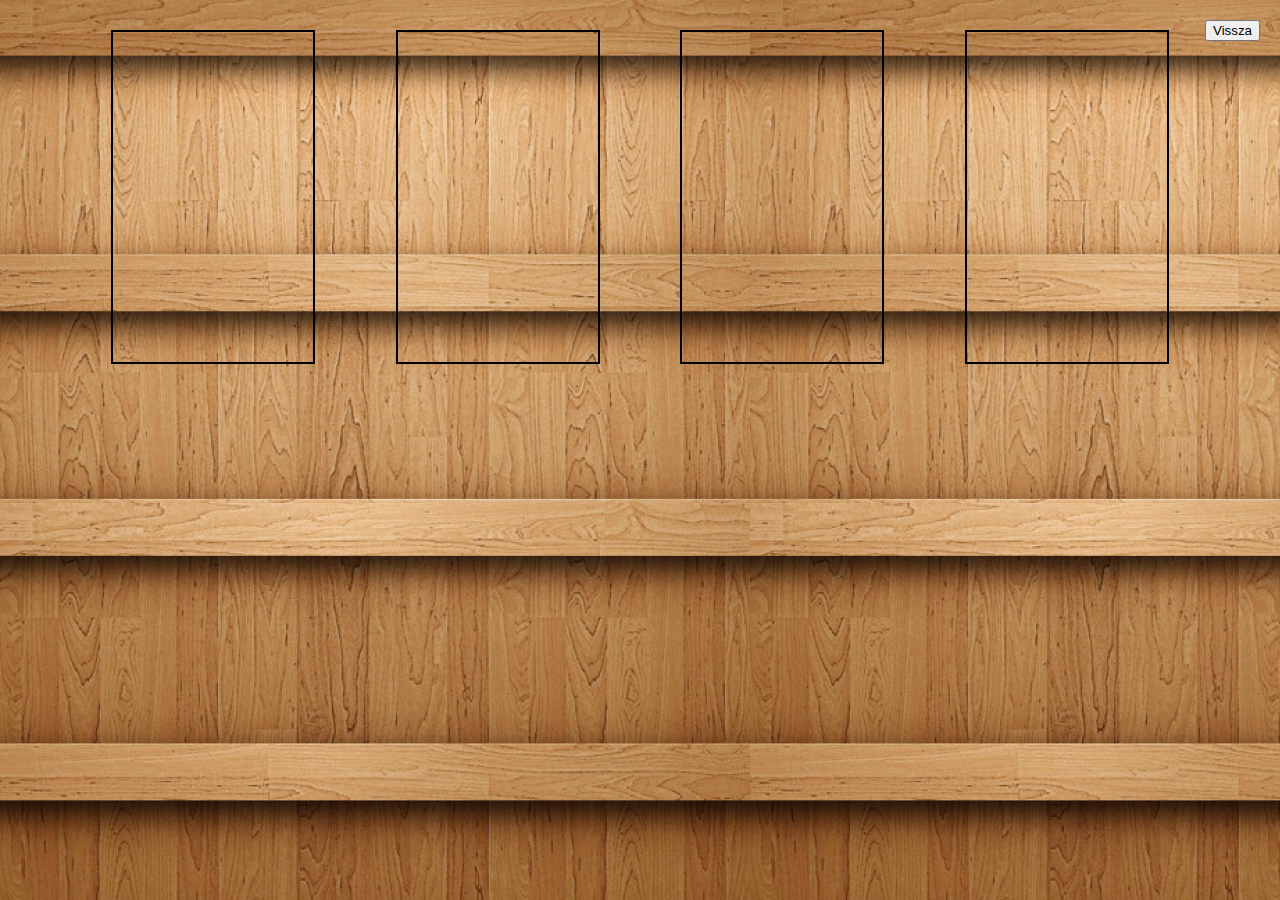
<file: JSON/index.html>
<!DOCTYPE html>
<html lang="hu">
<head>
    <meta charset="UTF-8">
    <meta http-equiv="X-UA-Compatible" content="IE=edge">
    <meta name="viewport" content="width=device-width, initial-scale=1.0">
    <title>Könyvtár</title>
    <link rel="stylesheet" href="style.css">
</head>
<body>
    <div class="btnBack">
        <button onclick="window.location.href='../index.html'">Vissza</button>
    </div>
    <div id="allBook"></div>
    <script type="text/javascript" src="data.json"></script>
    <script type="text/javascript" src="script.js"></script>
</body>
</html>
</file>
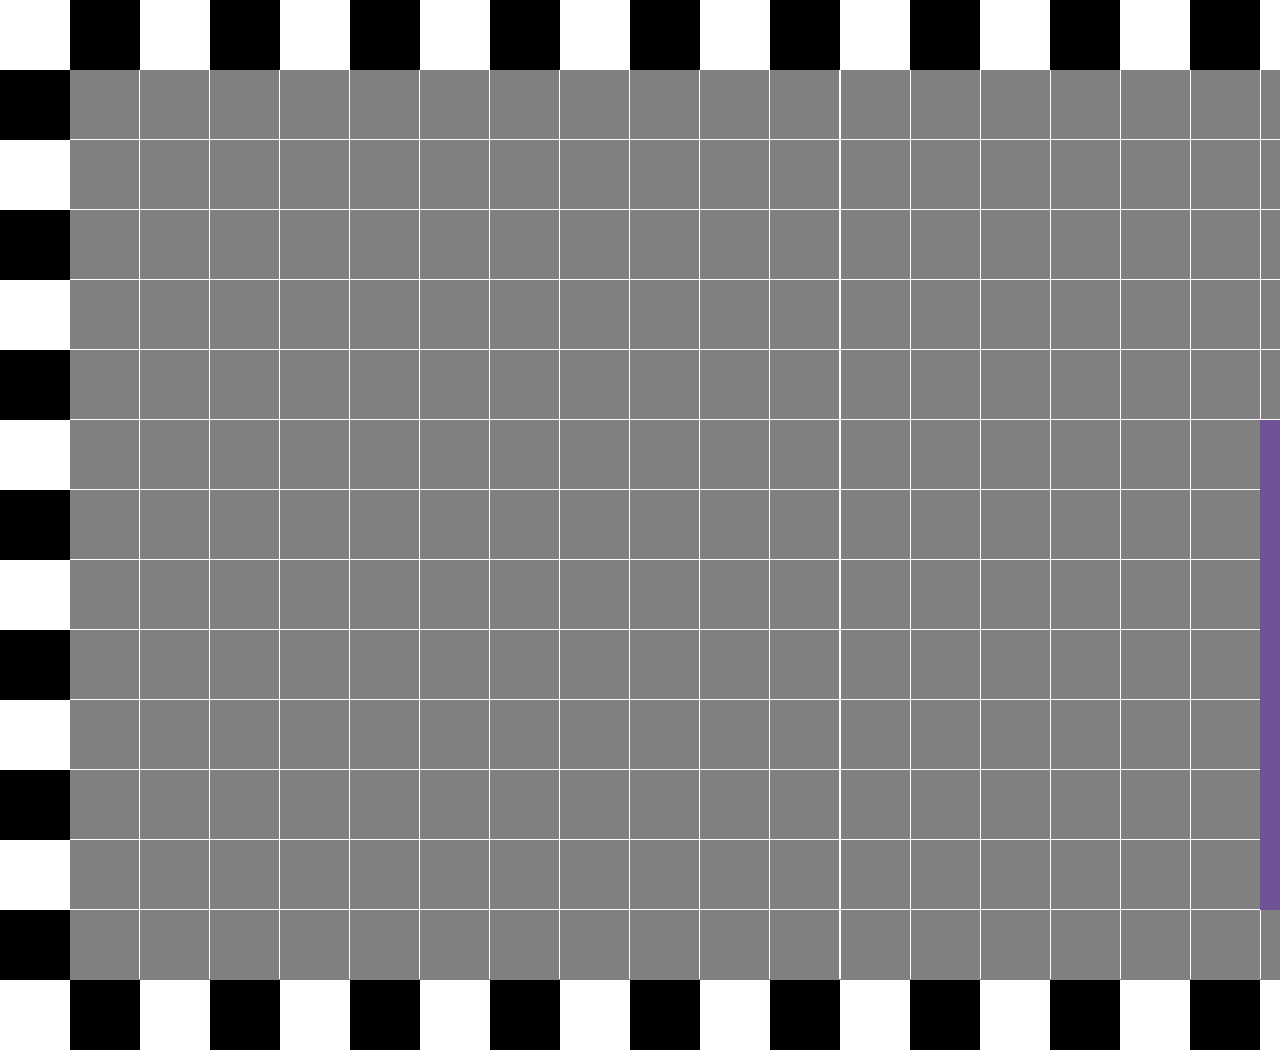
<file: tvtestcard/index.html>
<!DOCTYPE html>
<html lang="en">
<head>
    <meta charset="UTF-8">
    <meta http-equiv="X-UA-Compatible" content="IE=edge">
    <meta name="viewport" content="width=device-width, initial-scale=1.0">
    <title>Monoszkóp</title>
    <link rel="stylesheet" href="style.css">
</head>
<body>
    <div class="parent">
        <div class="div1">
            <div class="bg-cell-grid">
                <div class="bg-cellsgrid"></div>
                <div class="bg-cellsgrid"></div>
                <div class="bg-cellsgrid"></div>
                <div class="bg-cellsgrid"></div>
                <div class="bg-cellsgrid"></div>
                <div class="bg-cellsgrid"></div>
                <div class="bg-cellsgrid"></div>
                <div class="bg-cellsgrid"></div>
                <div class="bg-cellsgrid"></div>
                <div class="bg-cellsgrid"></div>
                <div class="bg-cellsgrid"></div>
                <div class="bg-cellsgrid"></div>
                <div class="bg-cellsgrid"></div>
                <div class="bg-cellsgrid"></div>
                <div class="bg-cellsgrid"></div>
                <div class="bg-cellsgrid"></div>
                <div class="bg-cellsgrid"></div>
                <div class="bg-cellsgrid"></div>
                <div class="bg-cellsgrid"></div>
                <div class="bg-cellsgrid"></div>
                <div class="bg-cellsgrid"></div>
                <div class="bg-cellsgrid"></div>
                <div class="bg-cellsgrid"></div>
                <div class="bg-cellsgrid"></div>
                <div class="bg-cellsgrid"></div>
                <div class="bg-cellsgrid"></div>
                <div class="bg-cellsgrid"></div>
                <div class="bg-cellsgrid"></div>
                <div class="bg-cellsgrid"></div>
                <div class="bg-cellsgrid"></div>
                <div class="bg-cellsgrid"></div>
                <div class="bg-cellsgrid"></div>
                <div class="bg-cellsgrid"></div>
                <div class="bg-cellsgrid"></div>
                <div class="bg-cellsgrid"></div>
                <div class="bg-cellsgrid"></div>
                <div class="bg-cellsgrid"></div>
                <div class="bg-cellsgrid"></div>
                <div class="bg-cellsgrid"></div>
                <div class="bg-cellsgrid"></div>
                <div class="bg-cellsgrid"></div>
                <div class="bg-cellsgrid"></div>
                <div class="bg-cellsgrid"></div>
                <div class="bg-cellsgrid"></div>
                <div class="bg-cellsgrid"></div>
                <div class="bg-cellsgrid"></div>
                <div class="bg-cellsgrid"></div>
                <div class="bg-cellsgrid"></div>
                <div class="bg-cellsgrid"></div>
                <div class="bg-cellsgrid"></div>
                <div class="bg-cellsgrid"></div>
                <div class="bg-cellsgrid"></div>
                <div class="bg-cellsgrid"></div>
                <div class="bg-cellsgrid"></div>
                <div class="bg-cellsgrid"></div>
                <div class="bg-cellsgrid"></div>
                <div class="bg-cellsgrid"></div>
                <div class="bg-cellsgrid"></div>
                <div class="bg-cellsgrid"></div>
                <div class="bg-cellsgrid"></div>
                <div class="bg-cellsgrid"></div>
                <div class="bg-cellsgrid"></div>
                <div class="bg-cellsgrid"></div>
                <div class="bg-cellsgrid"></div>
                <div class="bg-cellsgrid"></div>
                <div class="bg-cellsgrid"></div>
                <div class="bg-cellsgrid"></div>
                <div class="bg-cellsgrid"></div>
                <div class="bg-cellsgrid"></div>
                <div class="bg-cellsgrid"></div>
                <div class="bg-cellsgrid"></div>
                <div class="bg-cellsgrid"></div>
                <div class="bg-cellsgrid"></div>
                <div class="bg-cellsgrid"></div>
                <div class="bg-cellsgrid"></div>
                <div class="bg-cellsgrid"></div>
                <div class="bg-cellsgrid"></div>
                <div class="bg-cellsgrid"></div>
                <div class="bg-cellsgrid"></div>
                <div class="bg-cellsgrid"></div>
                <div class="bg-cellsgrid"></div>
                <div class="bg-cellsgrid"></div>
                <div class="bg-cellsgrid"></div>
                <div class="bg-cellsgrid"></div>
                <div class="bg-cellsgrid"></div>
                <div class="bg-cellsgrid"></div>
                <div class="bg-cellsgrid"></div>
                <div class="bg-cellsgrid"></div>
                <div class="bg-cellsgrid"></div>
                <div class="bg-cellsgrid"></div>
                <div class="bg-cellsgrid"></div>
                <div class="bg-cellsgrid"></div>
                <div class="bg-cellsgrid"></div>
                <div class="bg-cellsgrid"></div>
                <div class="bg-cellsgrid"></div>
                <div class="bg-cellsgrid"></div>
                <div class="bg-cellsgrid"></div>
                <div class="bg-cellsgrid"></div>
                <div class="bg-cellsgrid"></div>
                <div class="bg-cellsgrid"></div>
                <div class="bg-cellsgrid"></div>
                <div class="bg-cellsgrid"></div>
                <div class="bg-cellsgrid"></div>
                <div class="bg-cellsgrid"></div>
                <div class="bg-cellsgrid"></div>
                <div class="bg-cellsgrid"></div>
                <div class="bg-cellsgrid"></div>
                <div class="bg-cellsgrid"></div>
                <div class="bg-cellsgrid"></div>
                <div class="bg-cellsgrid"></div>
                <div class="bg-cellsgrid"></div>
                <div class="bg-cellsgrid"></div>
                <div class="bg-cellsgrid"></div>
                <div class="bg-cellsgrid"></div>
                <div class="bg-cellsgrid"></div>
                <div class="bg-cellsgrid"></div>
                <div class="bg-cellsgrid"></div>
                <div class="bg-cellsgrid"></div>
                <div class="bg-cellsgrid"></div>
                <div class="bg-cellsgrid"></div>
                <div class="bg-cellsgrid"></div>
                <div class="bg-cellsgrid"></div>
                <div class="bg-cellsgrid"></div>
                <div class="bg-cellsgrid"></div>
                <div class="bg-cellsgrid"></div>
                <div class="bg-cellsgrid"></div>
                <div class="bg-cellsgrid"></div>
                <div class="bg-cellsgrid"></div>
                <div class="bg-cellsgrid"></div>
                <div class="bg-cellsgrid"></div>
                <div class="bg-cellsgrid"></div>
                <div class="bg-cellsgrid"></div>
                <div class="bg-cellsgrid"></div>
                <div class="bg-cellsgrid"></div>
                <div class="bg-cellsgrid"></div>
                <div class="bg-cellsgrid"></div>
                <div class="bg-cellsgrid"></div>
                <div class="bg-cellsgrid"></div>
                <div class="bg-cellsgrid"></div>
                <div class="bg-cellsgrid"></div>
                <div class="bg-cellsgrid"></div>
                <div class="bg-cellsgrid"></div>
                <div class="bg-cellsgrid"></div>
                <div class="bg-cellsgrid"></div>
                <div class="bg-cellsgrid"></div>
                <div class="bg-cellsgrid"></div>
                <div class="bg-cellsgrid"></div>
                <div class="bg-cellsgrid"></div>
                <div class="bg-cellsgrid"></div>
                <div class="bg-cellsgrid"></div>
                <div class="bg-cellsgrid"></div>
                <div class="bg-cellsgrid"></div>
                <div class="bg-cellsgrid"></div>
                <div class="bg-cellsgrid"></div>
                <div class="bg-cellsgrid"></div>
                <div class="bg-cellsgrid"></div>
                <div class="bg-cellsgrid"></div>
                <div class="bg-cellsgrid"></div>
                <div class="bg-cellsgrid"></div>
                <div class="bg-cellsgrid"></div>
                <div class="bg-cellsgrid"></div>
                <div class="bg-cellsgrid"></div>
                <div class="bg-cellsgrid"></div>
                <div class="bg-cellsgrid"></div>
                <div class="bg-cellsgrid"></div>
                <div class="bg-cellsgrid"></div>
                <div class="bg-cellsgrid"></div>
                <div class="bg-cellsgrid"></div>
                <div class="bg-cellsgrid"></div>
                <div class="bg-cellsgrid"></div>
                <div class="bg-cellsgrid"></div>
                <div class="bg-cellsgrid"></div>
                <div class="bg-cellsgrid"></div>
                <div class="bg-cellsgrid"></div>
                <div class="bg-cellsgrid"></div>
                <div class="bg-cellsgrid"></div>
                <div class="bg-cellsgrid"></div>
                <div class="bg-cellsgrid"></div>
                <div class="bg-cellsgrid"></div>
                <div class="bg-cellsgrid"></div>
                <div class="bg-cellsgrid"></div>
                <div class="bg-cellsgrid"></div>
                <div class="bg-cellsgrid"></div>
                <div class="bg-cellsgrid"></div>
                <div class="bg-cellsgrid"></div>
                <div class="bg-cellsgrid"></div>
                <div class="bg-cellsgrid"></div>
                <div class="bg-cellsgrid"></div>
                <div class="bg-cellsgrid"></div>
                <div class="bg-cellsgrid"></div>
                <div class="bg-cellsgrid"></div>
                <div class="bg-cellsgrid"></div>
                <div class="bg-cellsgrid"></div>
                <div class="bg-cellsgrid"></div>
                <div class="bg-cellsgrid"></div>
                <div class="bg-cellsgrid"></div>
                <div class="bg-cellsgrid"></div>
                <div class="bg-cellsgrid"></div>
                <div class="bg-cellsgrid"></div>
                <div class="bg-cellsgrid"></div>
                <div class="bg-cellsgrid"></div>
                <div class="bg-cellsgrid"></div>
                <div class="bg-cellsgrid"></div>
                <div class="bg-cellsgrid"></div>
                <div class="bg-cellsgrid"></div>
                <div class="bg-cellsgrid"></div>
                <div class="bg-cellsgrid"></div>
                <div class="bg-cellsgrid"></div>
                <div class="bg-cellsgrid"></div>
                <div class="bg-cellsgrid"></div>
                <div class="bg-cellsgrid"></div>
                <div class="bg-cellsgrid"></div>
                <div class="bg-cellsgrid"></div>
                <div class="bg-cellsgrid"></div>
                <div class="bg-cellsgrid"></div>
                <div class="bg-cellsgrid"></div>
                <div class="bg-cellsgrid"></div>
                <div class="bg-cellsgrid"></div>
                <div class="bg-cellsgrid"></div>
                <div class="bg-cellsgrid"></div>
                <div class="bg-cellsgrid"></div>
                <div class="bg-cellsgrid"></div>
                <div class="bg-cellsgrid"></div>
                <div class="bg-cellsgrid"></div>
                <div class="bg-cellsgrid"></div>
                <div class="bg-cellsgrid"></div>
                <div class="bg-cellsgrid"></div>
                <div class="bg-cellsgrid"></div>
                <div class="bg-cellsgrid"></div>
                <div class="bg-cellsgrid"></div>
                <div class="bg-cellsgrid"></div>
                <div class="bg-cellsgrid"></div>
                <div class="bg-cellsgrid"></div>
                <div class="bg-cellsgrid"></div>
                <div class="bg-cellsgrid"></div>
                <div class="bg-cellsgrid"></div>
                <div class="bg-cellsgrid"></div>
                <div class="bg-cellsgrid"></div>
                <div class="bg-cellsgrid"></div>
                <div class="bg-cellsgrid"></div>
                <div class="bg-cellsgrid"></div>
                <div class="bg-cellsgrid"></div>
                <div class="bg-cellsgrid"></div>
                <div class="bg-cellsgrid"></div>
                <div class="bg-cellsgrid"></div>
                <div class="bg-cellsgrid"></div>
                <div class="bg-cellsgrid"></div>
                <div class="bg-cellsgrid"></div>
                <div class="bg-cellsgrid"></div>
                <div class="bg-cellsgrid"></div>
                <div class="bg-cellsgrid"></div>
                <div class="bg-cellsgrid"></div>
                <div class="bg-cellsgrid"></div>
                <div class="bg-cellsgrid"></div>
                <div class="bg-cellsgrid"></div>
                <div class="bg-cellsgrid"></div>
                <div class="bg-cellsgrid"></div>
                <div class="bg-cellsgrid"></div>
                <div class="bg-cellsgrid"></div>
                <div class="bg-cellsgrid"></div>
                <div class="bg-cellsgrid"></div>
                <div class="bg-cellsgrid"></div>
                <div class="bg-cellsgrid"></div>
                <div class="bg-cellsgrid"></div>
                <div class="bg-cellsgrid"></div>
                <div class="bg-cellsgrid"></div>
                <div class="bg-cellsgrid"></div>
                <div class="bg-cellsgrid"></div>
                <div class="bg-cellsgrid"></div>
                <div class="bg-cellsgrid"></div>
                <div class="bg-cellsgrid"></div>
                <div class="bg-cellsgrid"></div>
                <div class="bg-cellsgrid"></div>
            </div>
        </div>
        <div class="div2 bg-border-cells-t-b">
            <div class="bg-cells"></div>
            <div class="bg-cells"></div>
            <div class="bg-cells"></div>
            <div class="bg-cells"></div>
            <div class="bg-cells"></div>
            <div class="bg-cells"></div>
            <div class="bg-cells"></div>
            <div class="bg-cells"></div>
            <div class="bg-cells"></div>
            <div class="bg-cells"></div>
            <div class="bg-cells"></div>
            <div class="bg-cells"></div>
            <div class="bg-cells"></div>
            <div class="bg-cells"></div>
            <div class="bg-cells"></div>
            <div class="bg-cells"></div>
            <div class="bg-cells"></div>
            <div class="bg-cells"></div>
            <div class="bg-cells"></div>
            <div class="bg-cells"></div>
            <div class="bg-cells"></div>
            <div class="bg-cells"></div>
            <div class="bg-cells"></div>
        </div>
        <div class="div3 bg-border-cells-t-b">
            <div class="bg-cells"></div>
            <div class="bg-cells"></div>
            <div class="bg-cells"></div>
            <div class="bg-cells"></div>
            <div class="bg-cells"></div>
            <div class="bg-cells"></div>
            <div class="bg-cells"></div>
            <div class="bg-cells"></div>
            <div class="bg-cells"></div>
            <div class="bg-cells"></div>
            <div class="bg-cells"></div>
            <div class="bg-cells"></div>
            <div class="bg-cells"></div>
            <div class="bg-cells"></div>
            <div class="bg-cells"></div>
            <div class="bg-cells"></div>
            <div class="bg-cells"></div>
            <div class="bg-cells"></div>
            <div class="bg-cells"></div>
            <div class="bg-cells"></div>
            <div class="bg-cells"></div>
            <div class="bg-cells"></div>
            <div class="bg-cells"></div>
        </div>
        <div class="div4 bg-border-cells-l-r">
            <div class="bg-cells"></div>
            <div class="bg-cells"></div>
            <div class="bg-cells"></div>
            <div class="bg-cells"></div>
            <div class="bg-cells"></div>
            <div class="bg-cells"></div>
            <div class="bg-cells"></div>
            <div class="bg-cells"></div>
            <div class="bg-cells"></div>
            <div class="bg-cells"></div>
            <div class="bg-cells"></div>
            <div class="bg-cells"></div>
            <div class="bg-cells"></div>
        </div>
        <div class="div5 bg-border-cells-l-r">
            <div class="bg-cells"></div>
            <div class="bg-cells"></div>
            <div class="bg-cells"></div>
            <div class="bg-cells"></div>
            <div class="bg-cells"></div>
            <div class="bg-cells"></div>
            <div class="bg-cells"></div>
            <div class="bg-cells"></div>
            <div class="bg-cells"></div>
            <div class="bg-cells"></div>
            <div class="bg-cells"></div>
            <div class="bg-cells"></div>
            <div class="bg-cells"></div>
        </div>
        <div class="div6"> </div>
        <div class="div7"> </div>
        <div class="div8"> </div>
        <div class="div9"> </div>
        <div class="div10"> </div>
        <div class="div11"> </div>
        <div class="div12"> </div>
        <div class="div13"> </div>
        <div class="div14"> </div>
        <div class="div15"> </div>
        <div class="div16"> </div>
        <div class="div17"> </div>
        </div>
</body>
</html>
</file>
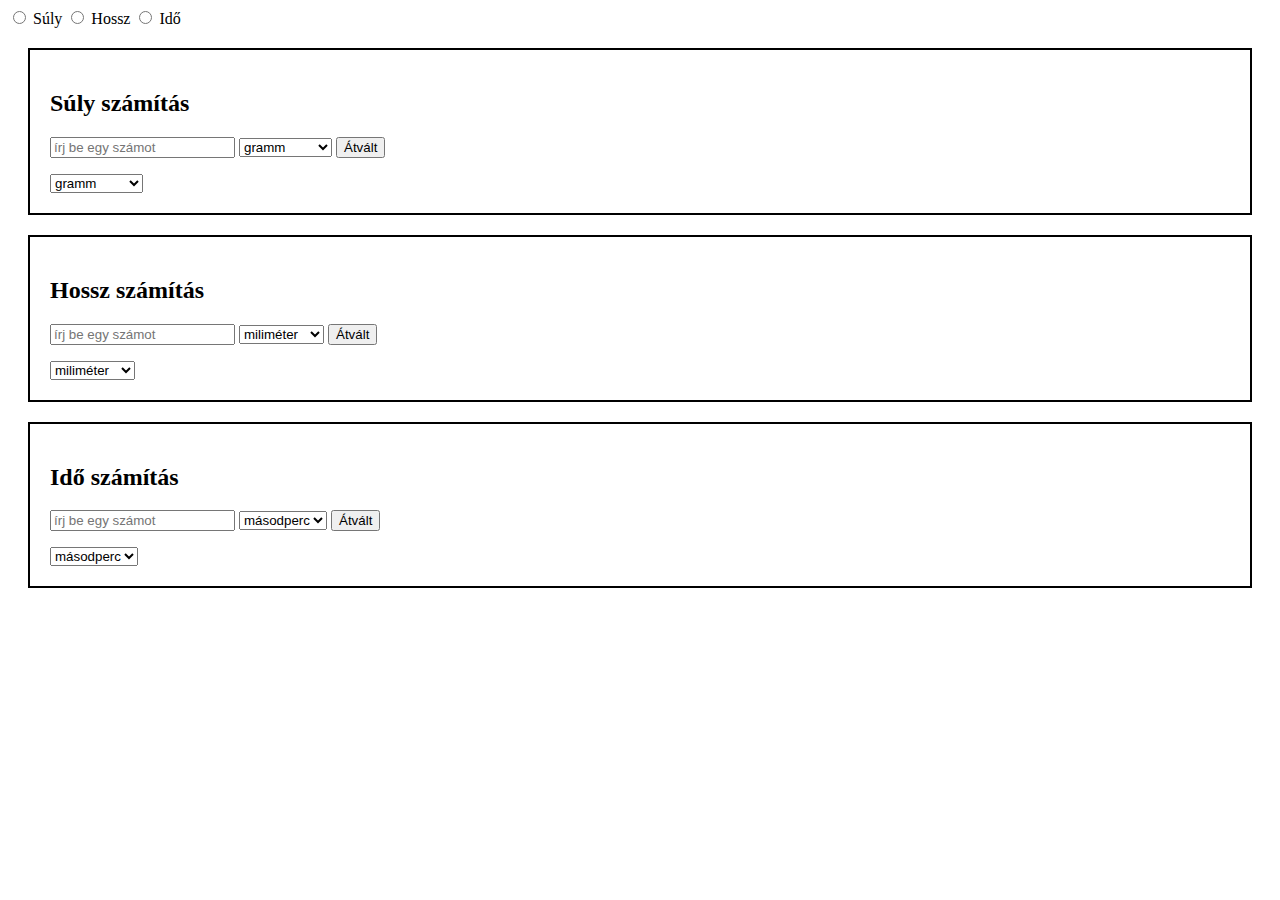
<file: units/index.html>
<!DOCTYPE html>
<html lang="en">
<head>
    <meta charset="UTF-8">
    <meta http-equiv="X-UA-Compatible" content="IE=edge">
    <meta name="viewport" content="width=device-width, initial-scale=1.0">
    <title>Mértékegységek</title>
    <link rel="stylesheet" href="style.css">
</head>
<body>
    <form>
        <input type="radio" name="unitForm" id="suly" value=1>
        <label for="suly">Súly</label>
        <input type="radio" name="unitForm" id="hossz" value=2>
        <label for="hossz">Hossz</label>
        <input type="radio" name="unitForm" id="ido" value=3>
        <label for="ido">Idő</label>
        <p id="mama"></p>

        <div class="sulyContent contents">
            <h2>Súly számítás</h2>
            <input type="number" name="grammInput" id="grammInput" placeholder="írj be egy számot">
            <select name="unitSelectGramm" id="unitSelectGramm">
                <option value="1">gramm</option>
                <option value="10">dekagramm</option>
                <option value="1000">kilogramm</option>
                <option value="100000">mázsa</option>
                <option value="1000000">tonna</option>
            </select>
            <input  type="button" value="Átvált" onclick="unitGrammChange()">
            <p id="grammOutput"></p>
            <select name="unitSelectOutputGramm" id="unitSelectOutputGramm">
                <option value="1">gramm</option>
                <option value="10">dekagramm</option>
                <option value="1000">kilogramm</option>
                <option value="100000">mázsa</option>
                <option value="1000000">tonna</option>
            </select>
        </div>
        <div class="hosszContent contents">
            <h2>Hossz számítás</h2>
            <input type="number" name="meterInput" id="meterInput" placeholder="írj be egy számot">
            <select name="unitSelectMeter" id="unitSelectMeter">
                <option value="1">miliméter</option>
                <option value="10">centiméter</option>
                <option value="100">deciméter</option>
                <option value="1000">méter</option>
                <option value="1000000">kilóméter</option>
            </select>
            <input type="button" value="Átvált" onclick="unitMeterChange()">
            <p id="meterOutput"></p>
            <select name="unitSelectOutputMeter" id="unitSelectOutputMeter">
                <option value="1">miliméter</option>
                <option value="10">centiméter</option>
                <option value="100">deciméter</option>
                <option value="1000">méter</option>
                <option value="1000000">kilóméter</option>
            </select>
        </div>
        <div class="idoContent contents">
            <h2>Idő számítás</h2>
            <input type="number" name="timeInput" id="timeInput" placeholder="írj be egy számot">
            <select name="unitSelectTime" id="unitSelectTime">
                <option value="1">másodperc</option>
                <option value="60">perc</option>
                <option value="3600">óra</option>
                <option value="86400">nap</option>
                <option value="604800">hét</option>
            </select>
            <input  type="button" value="Átvált" onclick="unitTimeChange()">
            <p id="timeOutput"></p>
            <select name="unitSelectOutputTime" id="unitSelectOutputTime">
                <option value="1">másodperc</option>
                <option value="60">perc</option>
                <option value="3600">óra</option>
                <option value="86400">napa</option>
                <option value="604800">hét</option>
            </select>
        </div>
    </form>
    <script src="script.js"></script>
</body>
</html>
</file>
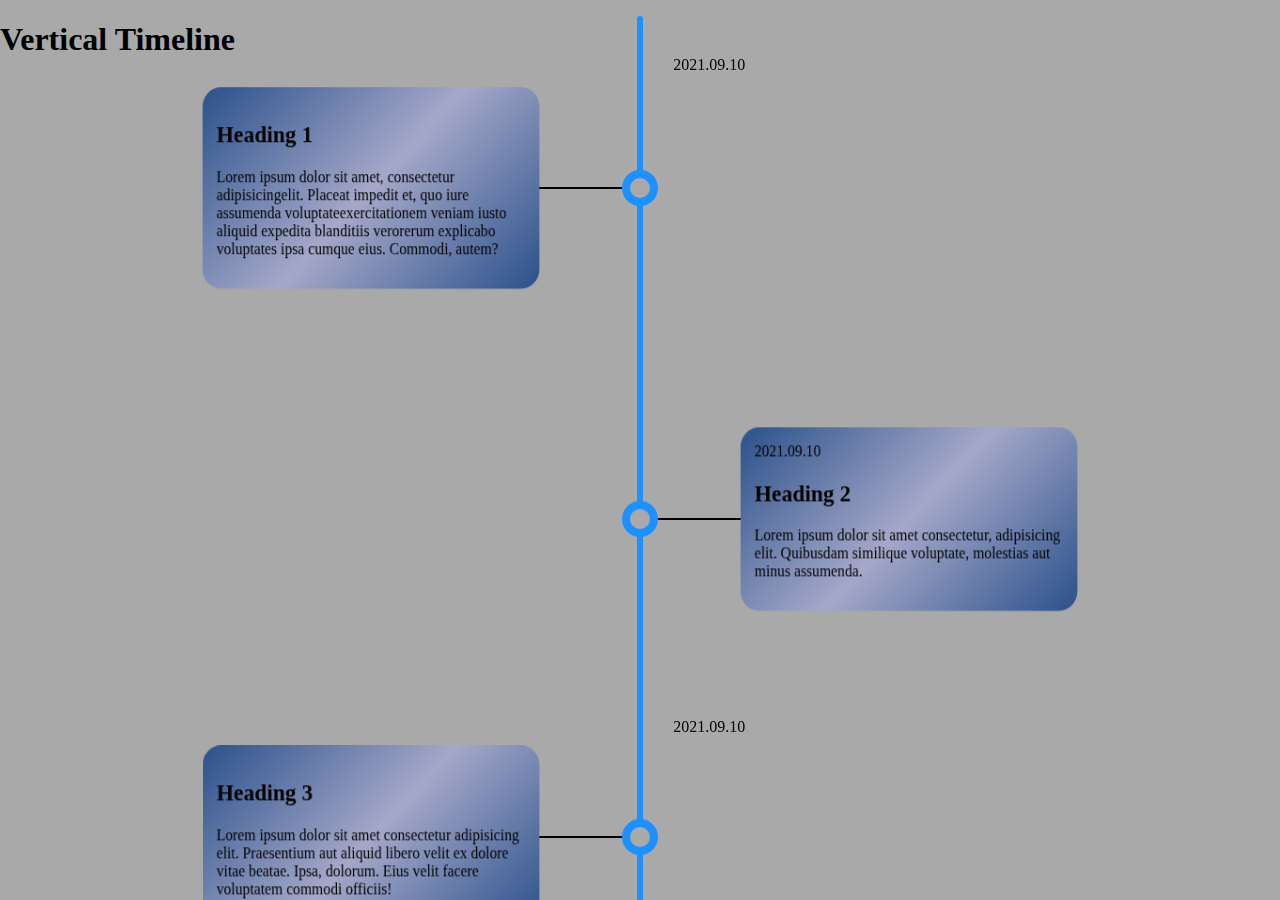
<file: verticalTimeline/index.html>
<!DOCTYPE html>
<html lang="en">
<head>
    <meta charset="UTF-8">
    <meta http-equiv="X-UA-Compatible" content="IE=edge">
    <meta name="viewport" content="width=device-width, initial-scale=1.0">
    <title>Vertical Timeline</title>
    <link rel="stylesheet" href="style.css">
</head>
<body>
    <h1>Vertical Timeline</h1>
    <div class="content">
        <ul>
            <li class="lines">
                <div class="date">2021.09.10</div>
                <div class="vLine">
                    <span class="ballLine"></span><span class="ball"></span>
                </div>
                <div class="text">
                    <h2>Heading 1</h2>
                    <p>
                        Lorem ipsum dolor sit amet, consectetur adipisicingelit. Placeat impedit et, quo iure assumenda voluptateexercitationem veniam iusto aliquid expedita blanditiis verorerum explicabo voluptates ipsa cumque eius. Commodi, autem?
                    </p>
                    <div>
            </li>
            <li class="lines">
                <div class="date"></div>
                <div class="vLine">
                    <span class="ballLine"></span><span class="ball"></span>
                </div>
                <div class="text">
                    <div>2021.09.10</div>
                    <h2>Heading 2</h2>
                    <p>Lorem ipsum dolor sit amet consectetur, adipisicing elit. Quibusdam similique voluptate, molestias aut minus assumenda.
                    </p>
                </div>
            </li>
            <li class="lines">
                <div class="date">2021.09.10</div>
                <div class="vLine">
                    <span class="ballLine"></span><span class="ball"></span>
                </div>
                <div class="text">
                    <h2>Heading 3</h2>
                    <p>
                        Lorem ipsum dolor sit amet consectetur adipisicing elit. Praesentium aut aliquid libero velit ex dolore vitae beatae. Ipsa, dolorum. Eius velit facere voluptatem commodi officiis!
                    </p>
                </div>
            </li>
            <li class="lines">
                <div class="date">2021.09.10</div>
                <div class="vLine">
                    <span class="ballLine"></span><span class="ball"></span>
                </div>
                <div class="text">
                    <h2>Heading 4</h2>
                    <p>
                        Lorem ipsum dolor sit amet consectetur adipisicing elit. Iste voluptate cupiditate, vero earum recusandae doloremque sit perferendis ipsa voluptas consectetur! Dolores quis quibusdam, enim reiciendis accusamus atque quas.
                    </p>
                </div>
            </li>
            <li class="lines">
                <div class="date">2021.09.10</div>
                <div class="vLine">
                    <span class="ballLine"></span><span class="ball"></span>
                </div>
                <div class="text">
                    <h2>Heading 5</h2>
                    <p>
                        Lorem ipsum dolor, sit amet consectetur adipisicing elit. Suscipit minima facere impedit quaerat delectus libero fugit voluptas veniam iure laboriosam.
                    </p>
                </div>
            </li>
            <li class="lines">
                <div class="date">2021.09.10</div>
                <div class="vLine">
                    <span class="ballLine"></span><span class="ball"></span>
                </div>
                <div class="text">
                    <h2>Heading 6</h2>
                    <p>
                        Lorem ipsum dolor sit amet, consectetur adipisicingelit. Placeat impedit et, quo iure assumenda voluptateexercitationem veniam iusto aliquid expedita blanditiis verorerum explicabo voluptates ipsa cumque eius. Commodi, autem?
                    </p>
                <div>
            </li>
            <li class="lines">
                <div class="date">2021.09.10</div>
                <div class="vLine">
                    <span class="ballLine"></span><span class="ball"></span>
                </div>
                <div class="text">
                    <h2>Heading 7</h2>
                    <p>
                        Lorem ipsum dolor sit amet consectetur, adipisicing elit. Quibusdam similique voluptate, molestias aut minus assumenda.
                    </p>
                </div>
            </li>
            <li class="lines">
                <div class="date">2021.09.10</div>
                <div class="vLine">
                    <span class="ballLine"></span><span class="ball"></span>
                </div>
                <div class="text">
                    <h2>Heading 8</h2>
                    <p>
                        Lorem ipsum dolor sit amet consectetur adipisicing elit. Praesentium aut aliquid libero velit ex dolore vitae beatae. Ipsa, dolorum. Eius velit facere voluptatem commodi officiis!
                    </p>
                </div>
            </li>
            <li class="lines">
                <div class="date">2021.09.10</div>
                <div class="vLine">
                    <span class="ballLine"></span><span class="ball"></span>
                </div>
                <div class="text">
                    <h2>Heading 9</h2>
                    <p>
                        Lorem ipsum dolor sit amet consectetur adipisicing elit. Iste voluptate cupiditate, vero earum recusandae doloremque sit perferendis ipsa voluptas consectetur! Dolores quis quibusdam, enim reiciendis accusamus atque quas.
                    </p>
                </div>
            </li>
            <li class="lines">
                <div class="date">2021.09.10</div>
                <div class="vLine">
                    <span class="ballLine"></span><span class="ball"></span>
                </div>
                <div class="text">
                    <h2>Heading 10</h2>
                    <p>
                        Lorem ipsum dolor, sit amet consectetur adipisicing elit. Suscipit minima facere impedit quaerat delectus libero fugit voluptas veniam iure laboriosam.
                    </p>
                </div>
            </li>
        </ul>
    </div>
</body>
</html>
</file>
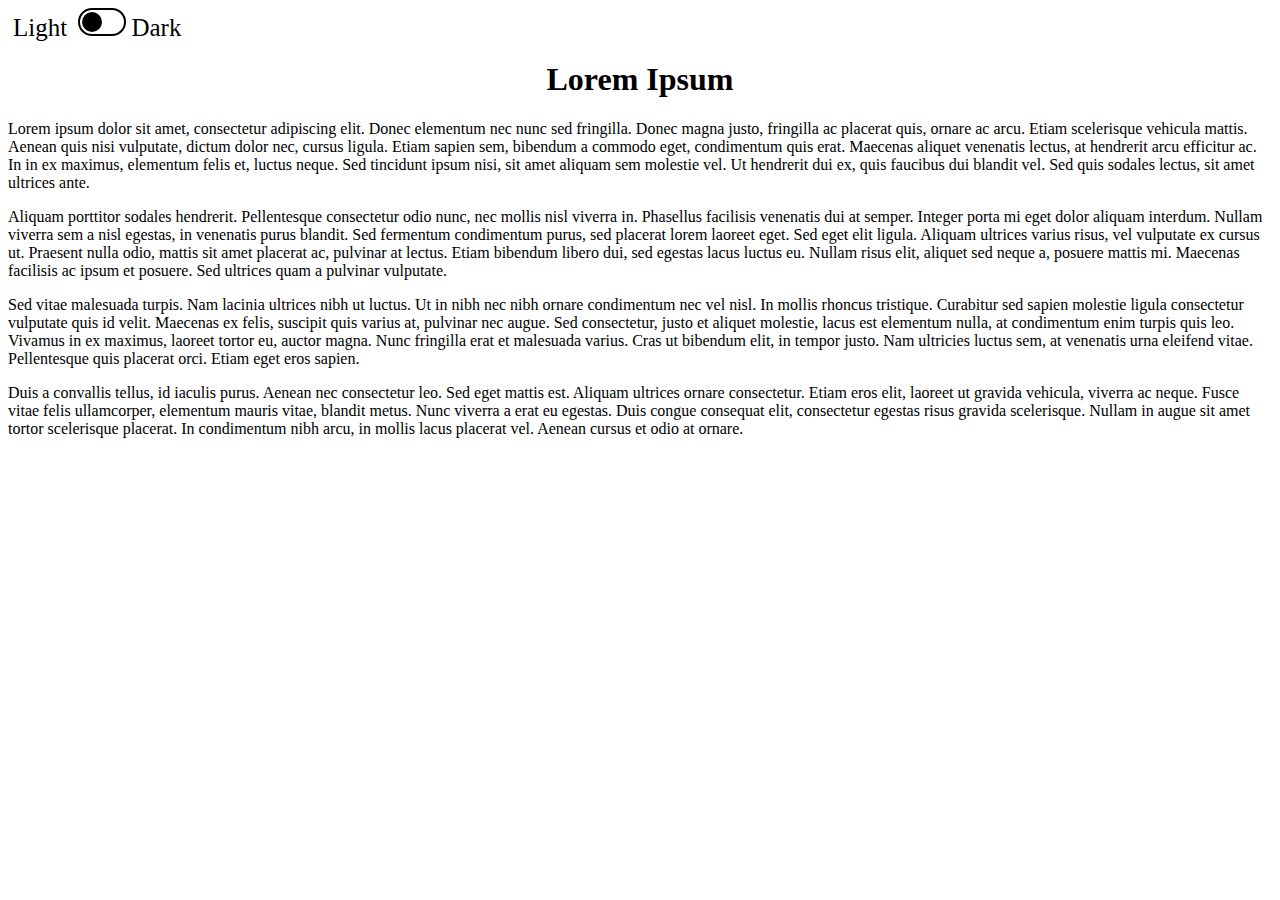
<file: DarkMode/darkMode.html>
<!DOCTYPE html>
<html lang="hu" >
<head>
    <meta charset="UTF-8">
    <meta http-equiv="X-UA-Compatible" content="IE=edge">
    <meta name="viewport" content="width=device-width, initial-scale=1.0">
    <title>Dark Mode</title>
    <link rel="stylesheet" href="style.css">
</head>
<body>
    <span>Light
    </span><div id="slideWay" onclick="viewMode()">
      <div id="slider"></div>
    </div><span>Dark
    </span>
    <h1>Lorem Ipsum</h1>
    <p>Lorem ipsum dolor sit amet, consectetur adipiscing elit. Donec elementum nec nunc sed fringilla. Donec magna justo, fringilla ac placerat quis, ornare ac arcu. Etiam scelerisque vehicula mattis. Aenean quis nisi vulputate, dictum dolor nec, cursus ligula. Etiam sapien sem, bibendum a commodo eget, condimentum quis erat. Maecenas aliquet venenatis lectus, at hendrerit arcu efficitur ac. In in ex maximus, elementum felis et, luctus neque. Sed tincidunt ipsum nisi, sit amet aliquam sem molestie vel. Ut hendrerit dui ex, quis faucibus dui blandit vel. Sed quis sodales lectus, sit amet ultrices ante.</p>
    
    <p>Aliquam porttitor sodales hendrerit. Pellentesque consectetur odio nunc, nec mollis nisl viverra in. Phasellus facilisis venenatis dui at semper. Integer porta mi eget dolor aliquam interdum. Nullam viverra sem a nisl egestas, in venenatis purus blandit. Sed fermentum condimentum purus, sed placerat lorem laoreet eget. Sed eget elit ligula. Aliquam ultrices varius risus, vel vulputate ex cursus ut. Praesent nulla odio, mattis sit amet placerat ac, pulvinar at lectus. Etiam bibendum libero dui, sed egestas lacus luctus eu. Nullam risus elit, aliquet sed neque a, posuere mattis mi. Maecenas facilisis ac ipsum et posuere. Sed ultrices quam a pulvinar vulputate.</p>
    
    <p>Sed vitae malesuada turpis. Nam lacinia ultrices nibh ut luctus. Ut in nibh nec nibh ornare condimentum nec vel nisl. In mollis rhoncus tristique. Curabitur sed sapien molestie ligula consectetur vulputate quis id velit. Maecenas ex felis, suscipit quis varius at, pulvinar nec augue. Sed consectetur, justo et aliquet molestie, lacus est elementum nulla, at condimentum enim turpis quis leo. Vivamus in ex maximus, laoreet tortor eu, auctor magna. Nunc fringilla erat et malesuada varius. Cras ut bibendum elit, in tempor justo. Nam ultricies luctus sem, at venenatis urna eleifend vitae. Pellentesque quis placerat orci. Etiam eget eros sapien.</p>
    
    <p>Duis a convallis tellus, id iaculis purus. Aenean nec consectetur leo. Sed eget mattis est. Aliquam ultrices ornare consectetur. Etiam eros elit, laoreet ut gravida vehicula, viverra ac neque. Fusce vitae felis ullamcorper, elementum mauris vitae, blandit metus. Nunc viverra a erat eu egestas. Duis congue consequat elit, consectetur egestas risus gravida scelerisque. Nullam in augue sit amet tortor scelerisque placerat. In condimentum nibh arcu, in mollis lacus placerat vel. Aenean cursus et odio at ornare.</p>
    <script src="script.js"></script>
</body>
</html>
</file>
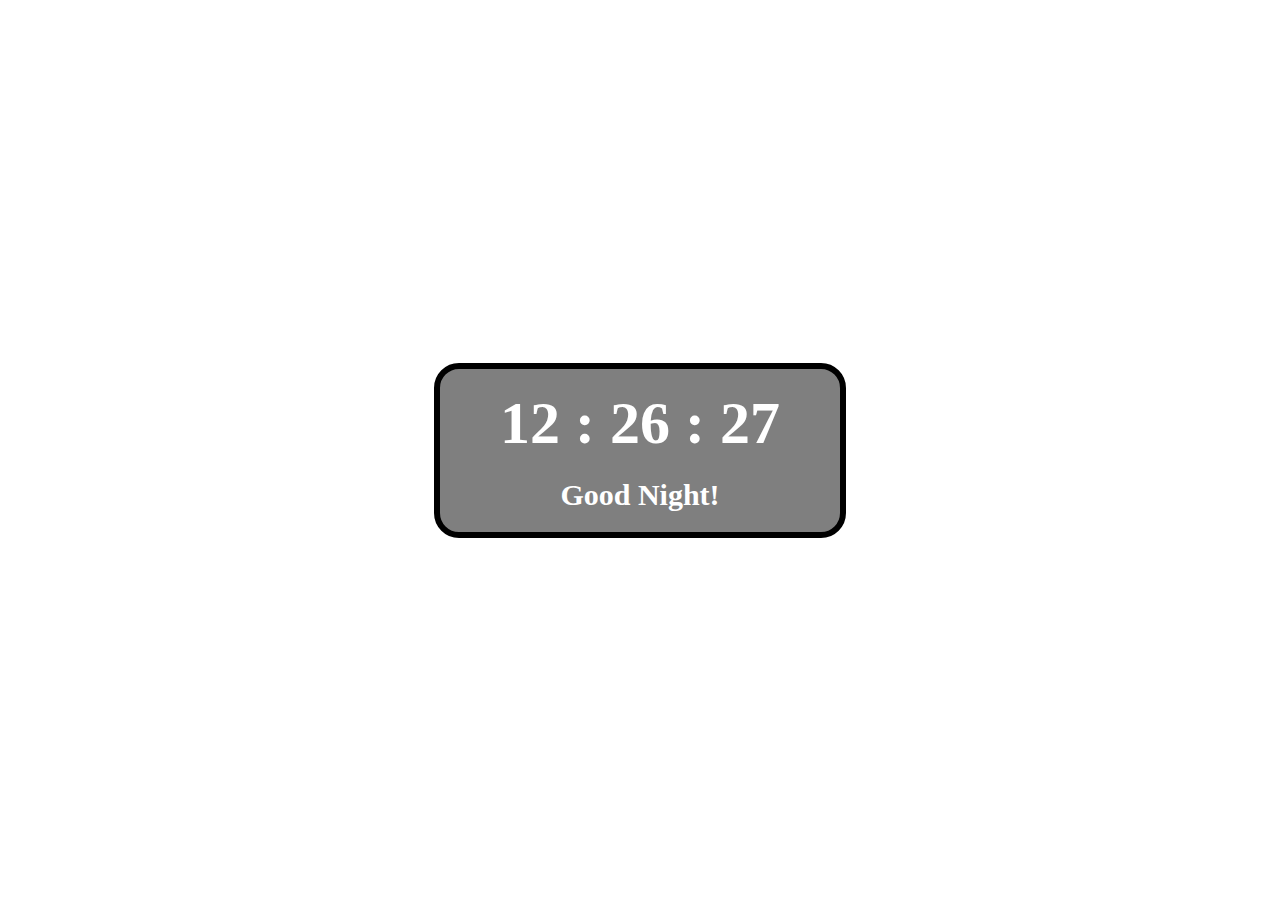
<file: DigiClock/clock.html>
<!DOCTYPE html>
<html lang="en">
<head>
    <meta charset="UTF-8">
    <meta http-equiv="X-UA-Compatible" content="IE=edge">
    <meta name="viewport" content="width=device-width, initial-scale=1.0">
    <title>Digital Clock</title>
    <link rel="stylesheet" href="style.css">
</head>
<body>
    <div id="clock">
        <div id="display">
          <div id="time" onload="timeWatch()"></div>
          <div id="welcomeText"></div>    
        </div>
      </div>
      <script src="script.js"></script>
</body>
</html>
</file>
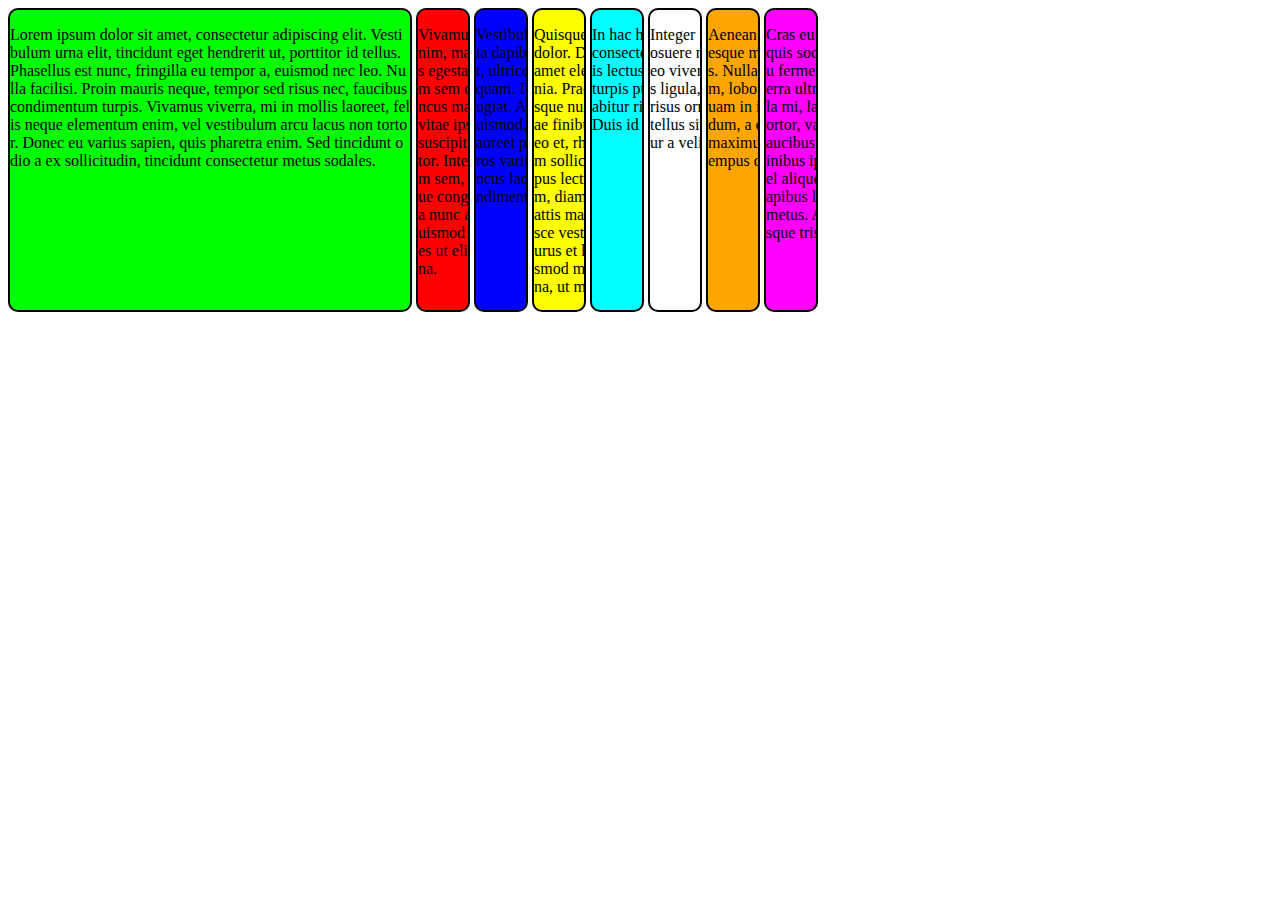
<file: harmonica/harmonica.html>
<!DOCTYPE html>
<html lang="en">
<head>
    <meta charset="UTF-8">
    <meta http-equiv="X-UA-Compatible" content="IE=edge">
    <meta name="viewport" content="width=device-width, initial-scale=1.0">
    <title>Harmonica</title>
    <link rel="stylesheet" href="style.css">
</head>
<body>
    <div class="harmonic">
        <div class="cards" id="green" onmouseenter="cardEnter(green)">
          <p class="cardText">Lorem ipsum dolor sit amet, consectetur adipiscing elit. Vestibulum urna elit, tincidunt eget hendrerit ut, porttitor id tellus. Phasellus est nunc, fringilla eu tempor a, euismod nec leo. Nulla facilisi. Proin mauris neque, tempor sed risus nec, faucibus condimentum turpis. Vivamus viverra, mi in mollis laoreet, felis neque elementum enim, vel vestibulum arcu lacus non tortor. Donec eu varius sapien, quis pharetra enim. Sed tincidunt odio a ex sollicitudin, tincidunt consectetur metus sodales.</p>
        </div>
        <div class="cards" id="red" onmouseenter="cardEnter(red)">
          <p class="cardText">
            Vivamus tristique turpis eget interdum mollis. Mauris lectus enim, maximus in lectus sed, congue laoreet libero. Ut convallis egestas gravida. Donec venenatis blandit dolor a sodales. Nam sem orci, condimentum tincidunt magna cursus, sodales rhoncus mauris. Sed ultricies turpis id mollis convallis. Quisque vitae ipsum eu nisi rhoncus aliquet. In suscipit orci lacus, vel suscipit neque sollicitudin ac. Cras ut est at tellus mollis porttitor. Integer egestas, orci id ornare venenatis, quam nunc dictum sem, vitae dictum arcu velit ac enim. Ut suscipit iaculis augue congue ultricies. Sed fringilla lorem eu risus aliquet, a porta nunc auctor. Nullam ut neque vulputate, mattis turpis eget, euismod felis. Sed augue elit, ullamcorper et tempus sed, ultricies ut elit. Curabitur nec odio et felis gravida finibus id ut magna.
          </p>
        </div>
        <div class="cards" id="blue" onmouseenter="cardEnter(blue)">
          <p class="cardText">
            Vestibulum iaculis enim quis dui facilisis aliquet. Donec lacinia dapibus velit. Quisque eros eros, mollis ultricies augue eget, ultrices fringilla justo. Vivamus quis arcu ut ante facilisis aliquam. Donec semper erat lacus. Nullam aliquet et magna et feugiat. Aliquam scelerisque eget ipsum ac vulputate. Aenean euismod, nulla sed porta auctor, enim tellus vulputate mauris, laoreet pretium purus augue sed odio. Quisque ornare erat eu eros varius ultricies. Praesent eu tellus nisl. Nunc interdum rhoncus lacus ac elementum. Donec suscipit risus nec placerat condimentum.
          </p>
        </div>
        <div class="cards" id="yellow" onmouseenter="cardEnter(yellow)">
          <p class="cardText">
            Quisque ex ligula, condimentum ut ipsum eu, ornare vulputate dolor. Duis non varius mauris. Donec justo magna, ultrices sit amet eleifend non, semper vel mi. Nunc vehicula faucibus lacinia. Praesent ut dignissim neque, nec placerat est. Nam scelerisque nulla a viverra cursus. Proin maximus interdum diam, vitae finibus metus ornare non. Quisque a nulla lacinia, rhoncus leo et, rhoncus sapien. In congue posuere leo at lacinia. Nullam sollicitudin mauris quis urna blandit eleifend. Vivamus tempus lectus turpis, ac aliquam neque feugiat sed. Mauris dictum, diam vel aliquam varius, tellus risus interdum arcu, eget mattis mauris eros id augue. In hac habitasse platea dictumst. Fusce vestibulum nisl a elit tristique gravida. Morbi accumsan, purus et luctus posuere, velit quam tempor magna, aliquam euismod metus elit sit amet justo. Pellentesque tristique mollis urna, ut mattis magna gravida eget.
          </p>
        </div>
        <div class="cards" id="cyan" onmouseenter="cardEnter(cyan)">
          <p class="cardText">
            In hac habitasse platea dictumst. Lorem ipsum dolor sit amet, consectetur adipiscing elit. Donec efficitur blandit est, ut mollis lectus tempor a. Fusce faucibus, tortor in tristique tincidunt, turpis purus eleifend risus, ac placerat tortor elit vel diam. Curabitur risus lorem, tincidunt a rhoncus et, imperdiet id dolor. Duis id mi orci. Proin et aliquam eros, mollis efficitur velit.
          </p>
        </div>
        <div class="cards" id="white" onmouseenter="cardEnter(white)">
          <p class="cardText">
            Integer placerat turpis ex, nec dictum tortor sagittis at. Duis posuere nibh ut magna pretium mattis. In venenatis eros vitae leo viverra feugiat. Morbi in mattis sem. Fusce fringilla ultrices ligula, eget lobortis enim facilisis sed. Fusce vehicula sem ut risus ornare, vitae iaculis tellus pellentesque. Aliquam finibus tellus sit amet felis tempor, eget iaculis turpis laoreet. Curabitur a velit lacus. Nunc laoreet ac orci quis porttitor.
          </p>
        </div>
        <div class="cards" id="orange" onmouseenter="cardEnter(orange)">
          <p class="cardText">
            Aenean quis quam ac neque sagittis auctor non ac dui. Pellentesque magna elit, placerat in faucibus vitae, lobortis non turpis. Nulla consectetur purus a semper facilisis. Fusce metus enim, lobortis eu diam sed, laoreet congue ex. Donec convallis quam in imperdiet gravida. Cras sodales lorem nec enim bibendum, a convallis sapien pellentesque. Cras tempor purus nec maximus laoreet. Sed nec est lacinia, tincidunt lacus rutrum, tempus dui.
          </p>
        </div>
        <div class="cards" id="pink" onmouseenter="cardEnter(pink)">
          <p class="cardText">
            Cras eu sem eleifend, porttitor ligula cursus, venenatis leo. Ut quis sodales mauris. Duis luctus ornare quam, sed rhoncus arcu fermentum at. Aenean sapien urna, feugiat non eros nec, viverra ultrices nunc. Cras lobortis pharetra tempor. Curabitur nulla mi, lacinia eget egestas sed, lacinia et dui. Curabitur tortor tortor, varius id odio et, mollis ullamcorper dui. Duis lobortis faucibus mi sed tempor. Etiam volutpat maximus lectus, vitae finibus ipsum sagittis vel. Phasellus bibendum semper diam, vel aliquet lectus sollicitudin quis. Aenean eros eros, placerat dapibus lacus placerat, egestas finibus ipsum. Etiam eget diam metus. Aenean tristique purus quis bibendum finibus. Pellentesque tristique turpis ac orci pulvinar facilisis.
          </p>
        </div>
      </div>
      <script src="script.js"></script>
</body>
</html>
</file>
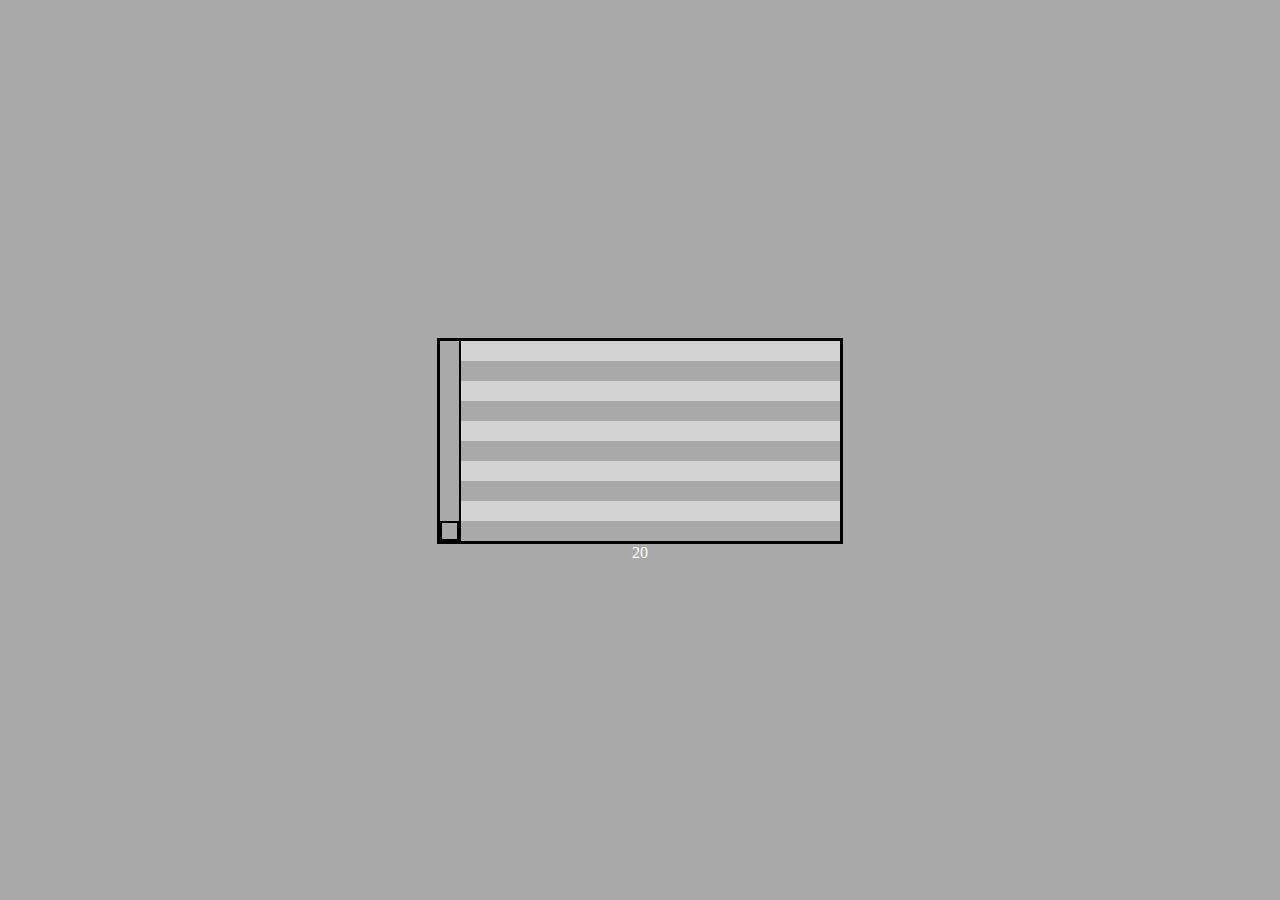
<file: liftSimulator/liftSimulator.html>
<!DOCTYPE html>
<html>
<head>
    <meta charset="UTF-8">
    <meta name="viewport" content="width=device-width, initial-scale=1">
    <title></title>
    <link rel="stylesheet" href="style.css" type="text/css" media="all" />
</head>

<body onload="general()">
  <div id="panel">
    <div id="liftCase">
      <div id="lift"></div>
    </div>
    <div id="panelLevels">
      <div id="level10" class="levels"></div>
      <div id="level9" class="levels"></div>
      <div id="level8" class="levels"></div>
      <div id="level7" class="levels"></div>
      <div id="level6" class="levels"></div>
      <div id="level5" class="levels"></div>
      <div id="level4" class="levels"></div>
      <div id="level3" class="levels"></div>
      <div id="level2" class="levels"></div>
      <div id="level1" class="levels"></div>
    </div>
  </div>
  
<div id=lv0>
</div>
<script src="script.js"></script>
</body>
</html>
</file>
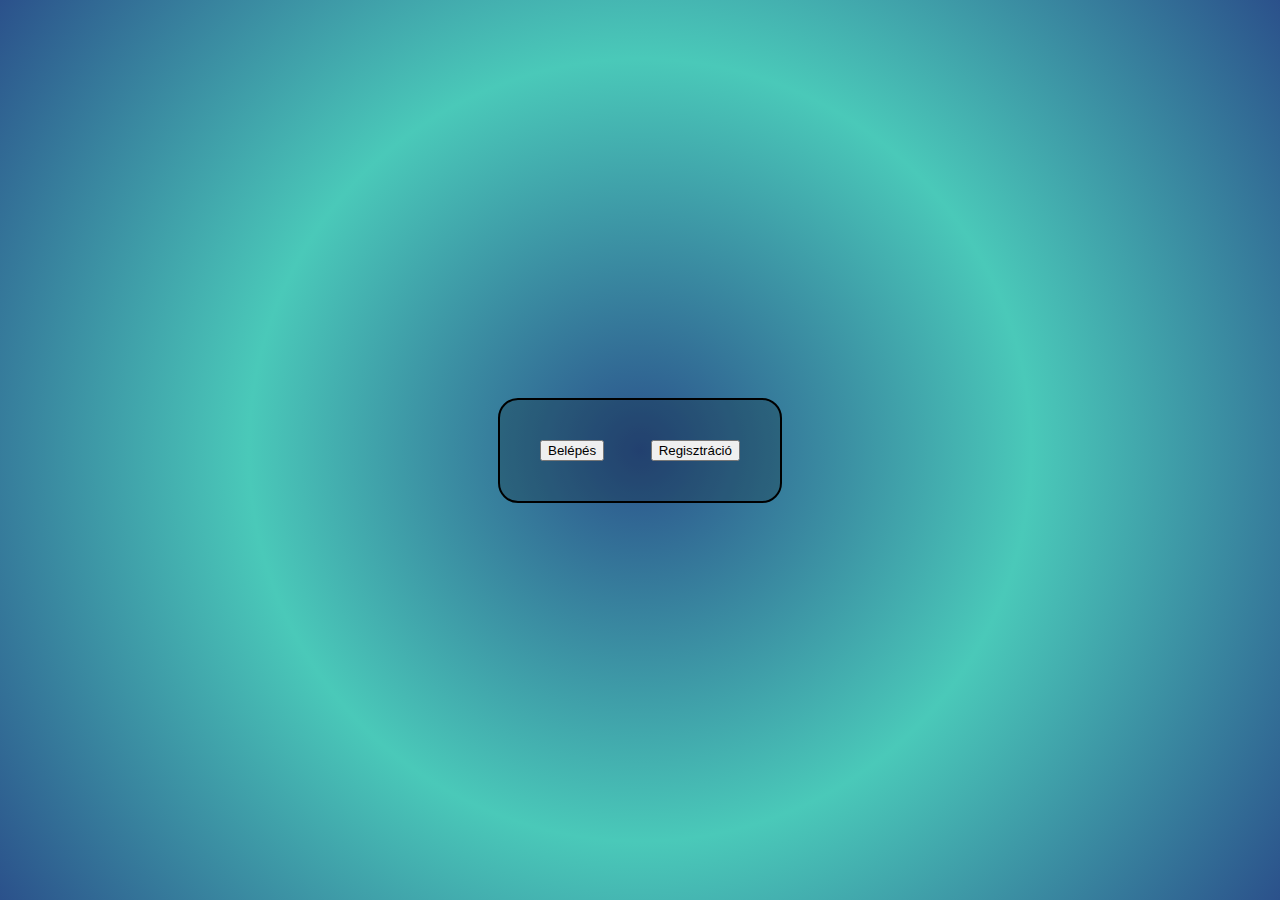
<file: loginRequired/logReq.html>
<!DOCTYPE html>
<html lang="en">
<head>
    <meta charset="UTF-8">
    <meta http-equiv="X-UA-Compatible" content="IE=edge">
    <meta name="viewport" content="width=device-width, initial-scale=1.0">
    <title>Document</title>
    <link rel="stylesheet" href="style.css">
</head>
<body>
<form id="form">
    <div id="main">
      <button id="loginBTN" onclick="loginPage(login)">Belépés</button>
    <button id="regBTN" onclick="loginPage(registration)">Regisztráció</button>
    </div>
    <div id="login">
      <p class="back" href="#" onclick="back(login)">Vissza</p>
      <input name="loginName" type="text" placeholder="Felhasználónév / e-mail" required>
    <input name="loginPassword" type="password" placeholder="Jelszó" required>
      <p href="#">Elfelejtett jelszó</p>
    <button>Belépés</button>
    </div>
    <div id="registration">
      <p class="back" href="#" onclick="back(registration)">Vissza</p>
      <input id="regName" name="regName" type="text" placeholder="Felhasználónév" required>
      <input id="regEmail" name="regEmail" type="text" placeholder="E-mail cím" required>
    <input id="regPassword" name="regPassword" type="password" placeholder="Jelszó" required>
      <input id="regPassword2" name="regPassword2" type="password" placeholder="Jelszó újra" required>
      <button onclick="newReg()">Regisztráció</button>
    </div>
  </form>
  <script src="script.js"></script>
  
</body>
</html>
</file>
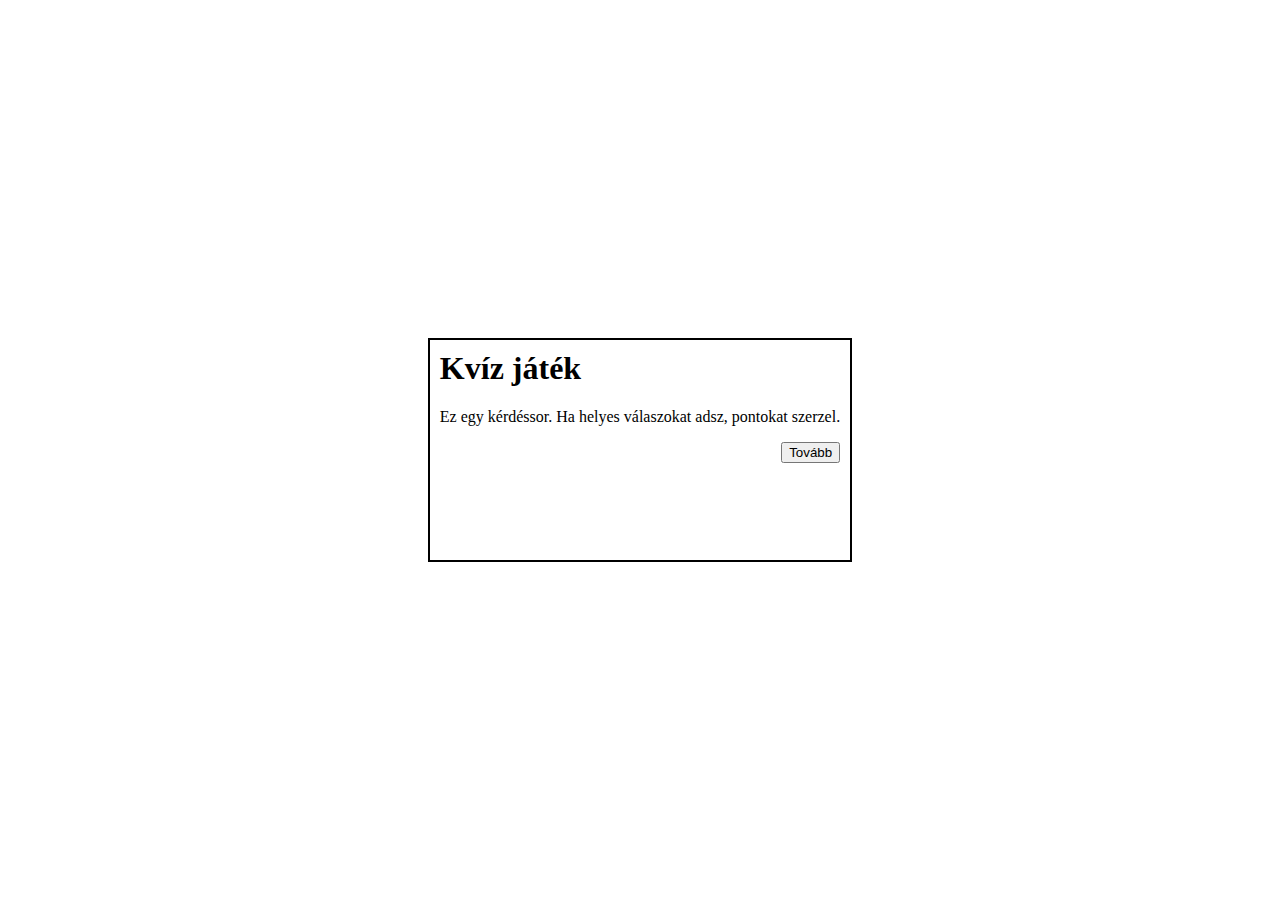
<file: quiz/quiz.html>
<!DOCTYPE html>
<html>

<head>
    <meta charset="UTF-8">
    <meta name="viewport" content="width=device-width, initial-scale=1">
    <title>kvíz</title>
    <link rel="stylesheet" href="style.css" type="text/css" />
</head>

<body>
<div id="content">
  <form id="form">
    <div class="pages">
      <h1>Kvíz játék</h1>
      <p>Ez egy kérdéssor. Ha helyes válaszokat adsz, pontokat szerzel.</p>
      <div class="btns">
        <input type="button" onclick="scrolling(1);" value="Tovább">
      </div>
    </div>
    <div class="pages" id="question1">
      <h3>Első kérdés</h3>
      <div class="radioGroup" id="radioGroup1">
        <input type="radio" id="q1_1" name="question1" onclick="selectQ(this)" value="1">
        <label class="questions" id="q1_1Label" for="q1_1" onmouseover="addHover(this)"  onmouseout="remHover(this)">Első válasz</label>
        <input type="radio" id="q1_2" name="question1" onclick="selectQ(this)"  value="2">
        <label class="questions" id="q1_2Label" for="q1_2" onmouseover="addHover(this)"  onmouseout="remHover(this)">Második válasz</label>
        <input type="radio" id="q1_3" name="question1" onclick="selectQ(this)"  value="3">
        <label class="questions" id="q1_3Label" for="q1_3" onmouseover="addHover(this)"  onmouseout="remHover(this)">Harmadik válasz</label>
        <div class="btns">
          <input type="button" id="qBtn1" onclick="nextQ(2)" value="Tovább" disabled>
        </div>
      </div>
    </div>
    <div class="pages" id="question2">
      <h3>Második kérdés</h3>
      <div class="radioGroup">
        <input type="radio" id="q2_1" name="question2" onclick="selectQ(this)" value="1">
        <label class="questions" id="q2_1Label" for="q2_1" onmouseover="addHover(this)"  onmouseout="remHover(this)">Első válasz</label>
        <input type="radio" id="q2_2" name="question2" onclick="selectQ(this)" value="2">
        <label class="questions" id="q2_2Label" for="q2_2" onmouseover="addHover(this)"  onmouseout="remHover(this)">Második válasz</label>
        <input type="radio" id="q2_3" name="question2" onclick="selectQ(this)" value="3">
        <label class="questions" id="q2_3Label" for="q2_3" onmouseover="addHover(this)"  onmouseout="remHover(this)">Harmadik válasz</label>
        <div class="btns">
          <input type="button" id="qBtn2" onclick="nextQ(3)" value="Tovább" disabled>
        </div>
      </div>
    </div>
    <div class="pages" id="question3">
      <h3>Harmadik kérdés</h3>
      <div class="radioGroup">
        <input type="radio" id="q3_1" name="question3" onclick="selectQ(this)" value="1">
        <label class="questions" id="q3_1Label" for="q3_1" onmouseover="addHover(this)"  onmouseout="remHover(this)">Első válasz</label>
        <input type="radio" id="q3_2" name="question3" onclick="selectQ(this)" value="2">
        <label class="questions" id="q3_2Label" for="q3_2" onmouseover="addHover(this)"  onmouseout="remHover(this)">Második válasz</label>
        <input type="radio" id="q3_3" name="question3" onclick="selectQ(this)" value="3">
        <label class="questions" id="q3_3Label" for="q3_3" onmouseover="addHover(this)"  onmouseout="remHover(this)">Harmadik válasz</label>
        <div class="btns">
          <input type="button" id="qBtn3" onclick="nextQ(4); rating()" value="Tovább" disabled>
        </div>
      </div>
    </div>
    <div class="pages end" id="question4">
      <h3 id="ratingTitle"></h3>
      <div id="result"></div>
      <p id="ratingText"></p>
      <div class="btnsEnd">
        <input type="reset" onclick="resetAll()" value="Újra">
        <input type="submit" value="Küldés">
      </div>
    </div>
  </form>
</div>
<div id="test"></div>
<script src="script.js"></script>
</body>
</html>
</file>
<file: JSON/style.css>
body {
    position: relative;
    height: 100vh;
    margin:0;
    background-image: url(./pics/bg.png);
}
.btnBack {
    position: absolute;
    right:0;
    top:0;
    margin:20px;
}
#allBook{
    display: flex;
    width: 100%;
    justify-content: space-evenly;
    padding:30px;
    box-sizing: border-box;
}
.books {
    padding:0;
    width: 200px;
    height: 330px;
    border:2px solid #000000;
    background-repeat: no-repeat;
    background-position: center;
    transition: all .2s;
}
.info {
    display: flex;
    flex-direction: column;
    justify-content: space-between;
    height: 100%;
    background-color: rgba(0,0,0,.5);
    padding:5px;
    box-sizing: border-box;
    color:#ffffff;
}
.info h2 {
    margin-top:0
}
.moreInfo {
    display: none;
}
.fullInfoDiv {
    display: none;
    justify-content: center;
    align-items: center;
    position: absolute;
    top: 0;
    left: 0;
    width: 100%;
    height: 100%;
}
.fullInfo {
    background-color: rgba(0,0,0,.5);
    width:50%;
    height: 80%;
    color: #ffffff;
    padding: 40px;
    box-sizing: border-box;
    position: relative;
}
.fullInfo p{
    margin-bottom:3em;
}
.fullInfo button {
    position: absolute;
    right: 0;
    top:0;
    margin:10px
}
</file>
<file: tvtestcard/style.css>
body {
    margin: 0;
    height: 100vh;
    background-color: #000000;
    color:white
}
.parent {
    width: 1610px;
    height:1050px;
    display: grid;
    grid-template-columns: repeat(23, 1fr);
    grid-template-rows: repeat(15, 1fr);
    grid-column-gap: 0px;
    grid-row-gap: 0px;
    }
    .bg-cells {
        height: 70px;
        width:70px;
        background-color: #000000;
    }
    .div1 { grid-area: 2 / 2 / 15 / 23;
        background-color: grey;
    }
    .div1 .bg-cell-grid {
        display: grid;
        background-color: #ffffff;
        grid-template-columns: repeat(21, 1fr);
        grid-template-rows: repeat(12, 1fr);
        grid-column-gap: 1px;
        grid-row-gap: 1px;
    }
    .bg-cellsgrid {
        width: 69px;
        height: 69px;
        background-color: gray;
    }

    .bg-border-cells-t-b {
        display: flex;
    }
    .bg-border-cells-l-r{
      display:flex;

      flex-direction: column
    }
    .bg-border-cells-t-b .bg-cells:nth-child(odd) {
        background-color: #ffffff;
    }
    .bg-border-cells-t-b .bg-cells:nth-child(even) {
        background-color: #000000;
    }
    .bg-border-cells-l-r .bg-cells:nth-child(odd) {
      background-color: #000000;
    }
    .bg-border-cells-l-r .bg-cells:nth-child(even) {
        background-color: #ffffff;
      }
    .div2 {
        grid-area: 1 / 1 / 2 / 24;
    }
    .div3 {
        grid-area: 15 / 1 / 15 / 24;
        display: flex;
    }
    .div4 { grid-area: 2 / 23 / 15 / 23; }
    .div5 { grid-area: 2 / 1 / 15 / 2; }
    .div6 { grid-area: 3 / 3 / 8 / 4; }
    .div7 { grid-area: 9 / 3 / 14 / 4; }
    .div8 { grid-area: 9 / 17 / 14 / 18; }
    .div9 { grid-area: 3 / 17 / 8 / 18; }
    .div10 { grid-area: 12 / 4 / 14 / 5; }
    .div11 { grid-area: 3 / 4 / 5 / 5; }
    .div12 { grid-area: 3 / 16 / 5 / 17; }
    .div13 { grid-area: 12 / 16 / 14 / 17; }
    .div14 { grid-area: 9 / 2 / 15 / 3; }
    .div15 { grid-area: 3 / 6 / 9 / 6; }
    .div16 { grid-area: 2 / 18 / 8 / 19; }
    .div17 {
        grid-area: 7 / 19 / 14 / 20;
        width: 69px;
        background-color: rgb(112, 82, 150);
    }
</file>
<file: units/style.css>
.contents {
    padding:20px;
    margin:20px;
    border: 2px solid #000000;
}
</file>
<file: verticalTimeline/style.css>
body{
    margin:0;
    background-color: darkgrey;
    height: 100vh;
    position: relative;
    
    
}
.content {
    height: 100vh;
    overflow: auto;
    perspective: 1000px;
}
h1 {
    position: absolute;
}
ul {
    display: flex;
    flex-direction: column;
    padding:0;
}
.lines {
    display: flex;
    justify-content: center;
    list-style: none;
}
.lines:nth-child(odd) {
    flex-direction: row-reverse;
}
.vLine {
    background-color: dodgerblue;
    width: .5%;
    margin: 0 10px;
    display: flex;
    align-items: center;
    flex-flow: column;
    justify-content: center;
    transform: translateZ(-100px);
    position: relative;
}
.ball {
    text-align: center;
    width: 20px;
    height: 20px;
    background-color: darkgrey;
    border-radius: 20px;
    border: 8px solid dodgerblue;
    position: absolute;
}
.ballLine{
    position: absolute;
    border: 1px solid black;
    width: 200px;
}
.lines:first-child > .vLine {
    border-radius: 15px 15px 0 0;
}
.lines:last-child > .vLine {
    border-radius: 0 0 15px 15px;
}
.lines:nth-child(odd) > .vLine > .ballLine {
    right:0px
}
.lines:nth-child(even) > .vLine > .ballLine {
    left:0px
}

.lines:nth-child(even) > .date {
    text-align: right;
}
.lines:nth-child(odd) > .text {
    transform: rotateY(20deg) scale3d(.70,.70,.70);
    zoom: 140%;
}
.lines:nth-child(even) > .text {
    transform: rotateY(-20deg) scale3d(.70,.70,.70);
    zoom: 140%;
}

.date {
    width: 40%;
    padding: 20px;
    margin:20px 0;
    box-sizing: border-box;
}
.text {
    font-size: 16px;
    width: 40%;
    margin:20px 0;
    padding:15px;
    box-sizing: border-box;
    background: rgb(43,81,139);
    background: linear-gradient(135deg, rgba(43,81,139,1) 0%, rgb(165, 168, 201) 50%, rgba(43,81,139,1) 100%);
    border-radius: 20px;
}
</file>
<file: DarkMode/style.css>
:root {
    --black: #000000;
    --white: #ffffff;
  }
  body {
    color:var(--black);
    background-color:var(--white);
    transition: .2s
  }
  span{
    width:40px;
    font-size:25px;
    line-height:20px;
    margin: 0 5px
  }
  #slideWay {
    width:40px;
    height:20px;
    border:2px solid var(--black);
    border-radius:20px;
    position:relative;
    display:inline-block;
    padding:2px;
  }
  #slider {
    position:absolute;
    transition: .2s;
    left:2px;
    width:20px;
    height:20px;
    background-color: var(--black);
    border-radius: 18px;
  }
  h1 {
    text-align:center;
  }
</file>
<file: DigiClock/style.css>
* {
    margin:0;
    
  }
  
root {
  --black: #000000;
  --white: #FFFFFF;
}
  #clock {
    height:100vh;
    width:100vw;
    display: flex;
    justify-content:center;
    align-items:center;
    flex-direction:column;
    background-repeat:no-repeat;
    background-size: cover;
    background-position-y: center
  }
  #display {
    text-align:center;
    border:6px solid #000000;
    border-radius: 25px;
    background-color: rgba(0,0,0, .5);
    padding:20px 60px;
  }
  #time {
    font-size:60px;
    font-weight: 700;
    color: #FFFFFF
  }
  #welcomeText {
    margin-top:20px;
    font-size:30px;
    font-weight: 700;
    color: #FFFFFF
  }
</file>
<file: harmonica/style.css>
.harmonic{
  
}
.cards {
  word-break: break-all;
  height:300px;
  width:50px;
  border:2px solid #000000;
  border-radius:10px;
  display:inline-block;
  transition: .3s ease-out;
  overflow:hidden;
  }
.cardText {
  min-width:400px;
}
#green{
  background-color:#00FF00;
  width:400px;
}
#red{
  background-color:#FF0000
}
#blue{
  background-color:#0000FF
}
#yellow{
  background-color:#FFFF00
}
#cyan{
  background-color:#00FFFF
}
#white{
  background-color:#FFFFFF
}#orange{
  background-color:#FFa500
}#pink{
  background-color:#FF00FF
}
</file>
<file: liftSimulator/style.css>
body{
  margin: 0;
  background-color: darkgrey;
  color:white;
  display: flex;
  flex-direction: column;
  height: 100vh;
  justify-content: center;
  align-items: center;
}
#panel{
  width: 400px;
  border:3px solid #000000;
  display: flex;
  justify-content: flex-start;
  flex-direction: row
}
#liftCase{
  width:20px;
  border-right: 2px solid #000000;
  position: relative;
  
}
#lift {
  width: 100%;
  height: 20px;
  position: absolute;
  bottom: 0;
  border:2px solid #000000;
  box-sizing: border-box;
  text-align: center;
  transition: all .5s;
}
#panelLevels {
  display: flex;
  justify-content: flex-end;
  flex-direction: column;
  width: 100%;
}

.levels:nth-child(odd){
  background-color: lightgrey
}
.levels{
  height:20px;
}
</file>
<file: loginRequired/style.css>
*{margin:0}
body {
  background: rgb(43,81,139);
background: radial-gradient(circle, rgba(43,81,139,1) 0%, rgba(74,201,185,1) 50%, rgba(43,81,139,1) 100%);
  display:flex;
  justify-content:center;
  align-items:center;
  height:100vh
}
form {
  background-color: rgba(0,0,0,.2);
  border: 2px solid #000000;
  padding:40px;
  border-radius:20px;
  max-width:300px;
  min-width:200px;
  display:flex;
  justify-content:center;
  align-items:center
}
#main {
  width:100%;
  display:flex;
  justify-content:space-between
}
input{
  margin-bottom:20px;
  width:80%;
  padding:5px
}
input[type="submit"]{
  margin-top:30px;
}
.back {
  display:block;
  width:100%;
  text-align:right;
  margin-bottom:20px;
}
#login, #registration {
  display:none;
}
p {
  cursor:pointer;
  color: #000000;
  font-weight:700
}
</file>
<file: quiz/style.css>
body{
  height:100vh;
  display:flex;
  flex-direction: column;
  justify-content:center;
  align-items:center;
  margin:0
}
#content{
  border:2px solid #000000;
  height:224px;
  box-sizing:border-box;
  max-width:500px;
  display: flex;
  position: relative;
  overflow: hidden;
}
#form{
  overflow:hidden;
}
.pages{
  height:220px;
  padding:10px;
  box-sizing:border-box;
}
h1{margin-top:0}

input[type="radio"] {
  display:none;
}

.btns{
  width:100%;
  position: relative
}
.btns > input{
  position:absolute;
  right:0;
}
.radioGroup > label{
  display:block;
  cursor:pointer
}
.questions {
  background-color: #909090;
  margin:10px 0;
  padding:5px;
  

}
.hover {
  background-color: rgb(186, 180, 170);
  outline: 2px solid #000000;
}

.end{
  height:220px;
  display:flex;
  justify-content: center;
  align-items: center;
  flex-direction:column;
}
.end p {
  max-width:400px
}
.btnsEnd{
  width:100%;
  text-align: center
}
</file>
